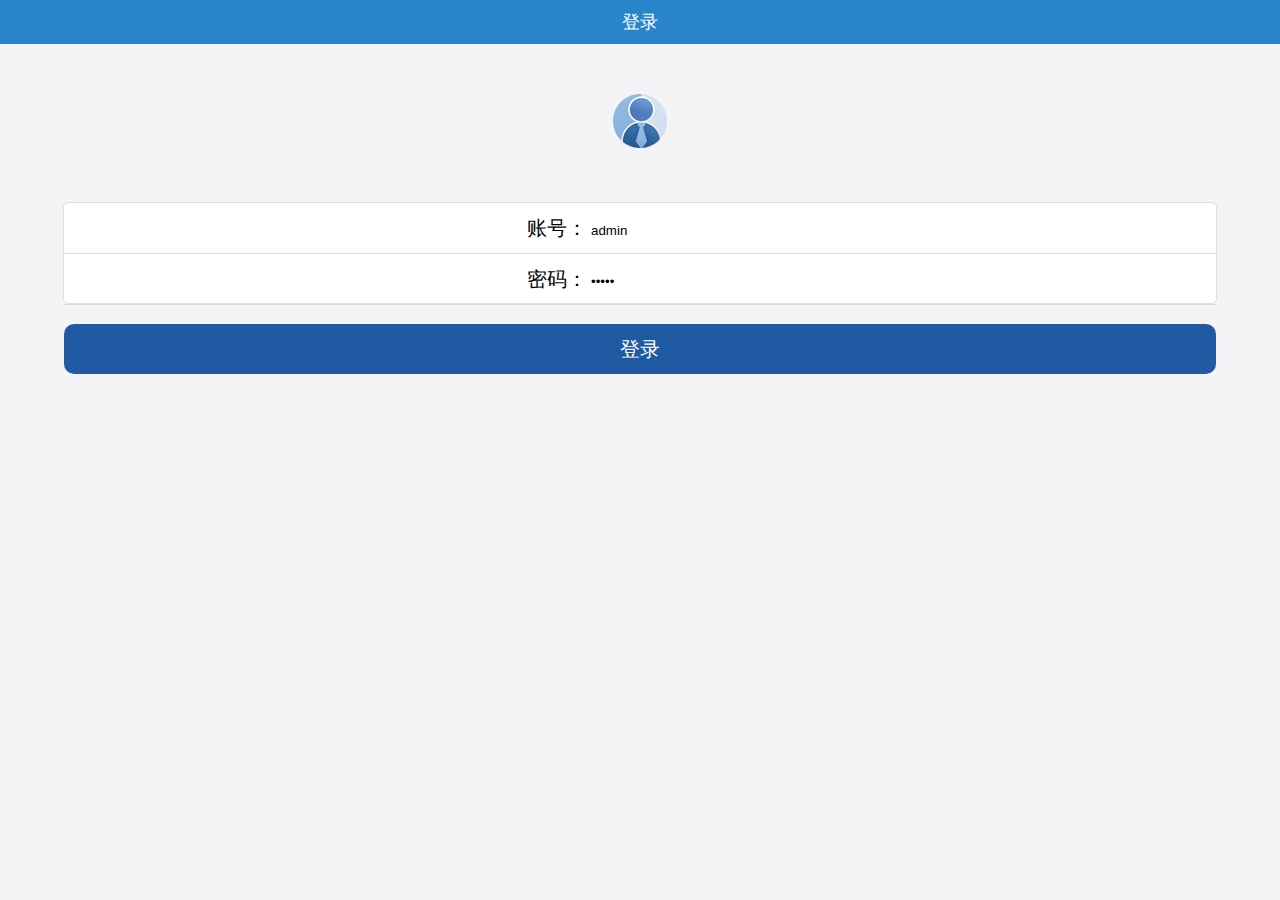
<file: index.html>
<!DOCTYPE html>
<html lang="en">
<head>
    <meta charset="UTF-8" name="viewport" content="width=device-width,initial-scale=1,user-scalable=no">
    <title>081417158江道宽</title>
    <link rel="short icon" href="Resource/icon.png">
    <link rel="stylesheet" href="ExternalStyle.css">
    <script type="text/javascript" src="Utils.js"></script>

    <style>
        .i_input_div{
            width: 90%;
            margin: 0 auto;
            border: 1px solid #dddddd;
            background: white;
            border-radius: 5px;
            height: 100px;
            margin-top: 50px;
        }

        .i_input_div div{
            height: 50px;
            border-bottom: 1px solid #dddddd;
            line-height: 50px;
            text-align: center;
        }

        .i_input_div div span{
            margin-left: 15px;
            font-size: 20px;
        }

        input{
            outline: medium;
            border: 0;
            background-color: transparent;
        }

        .i_login_div{
            width: 90%;
            height: 50px;
            margin: 20px auto;
            background: rgb(32,90,163);
            border-radius: 10px;
            text-align: center;
        }

        .i_login_div input{
            line-height: 50px;
            height: 50px;
            color: white;
            font-size: 20px;
            width: 100%;
        }
    </style>
    
</head>
<body>

<header>
    <span>登录</span>
</header>
<div style="text-align: center">
    <img src="Resource/head.png" style="margin-top: 50px" />
</div>

<form action="">
    <div class="i_input_div">
        <div>
            <span>账号：</span>
            <input id="zhanghao" type="text" value="admin" />
        </div>
        <div>
            <span>密码：</span>
            <input id="mima" type="password" value="admin" />
        </div>
    </div>

    <div class="i_login_div">
        <input id="btn" type="button" value="登录">
    </div>

</form>

<script>
    var bt = document.getElementById("btn");
    // 点击事件
    bt.onclick = function () {
        var username = encodeURIComponent(document.getElementById("zhanghao").value);
        var password = encodeURIComponent(document.getElementById("mima").value);

        var par3 = "username=" + username + "&pwd=" + password;
        requestMethod('post','login',par3,function (str) {
            if(str == "登录成功"){
                window.localStorage.setItem("username",username);
                location.href="DropletService.html"
            }else{
                alert(str)
            }
        })
    }

</script>

</body>
</html>
</file>
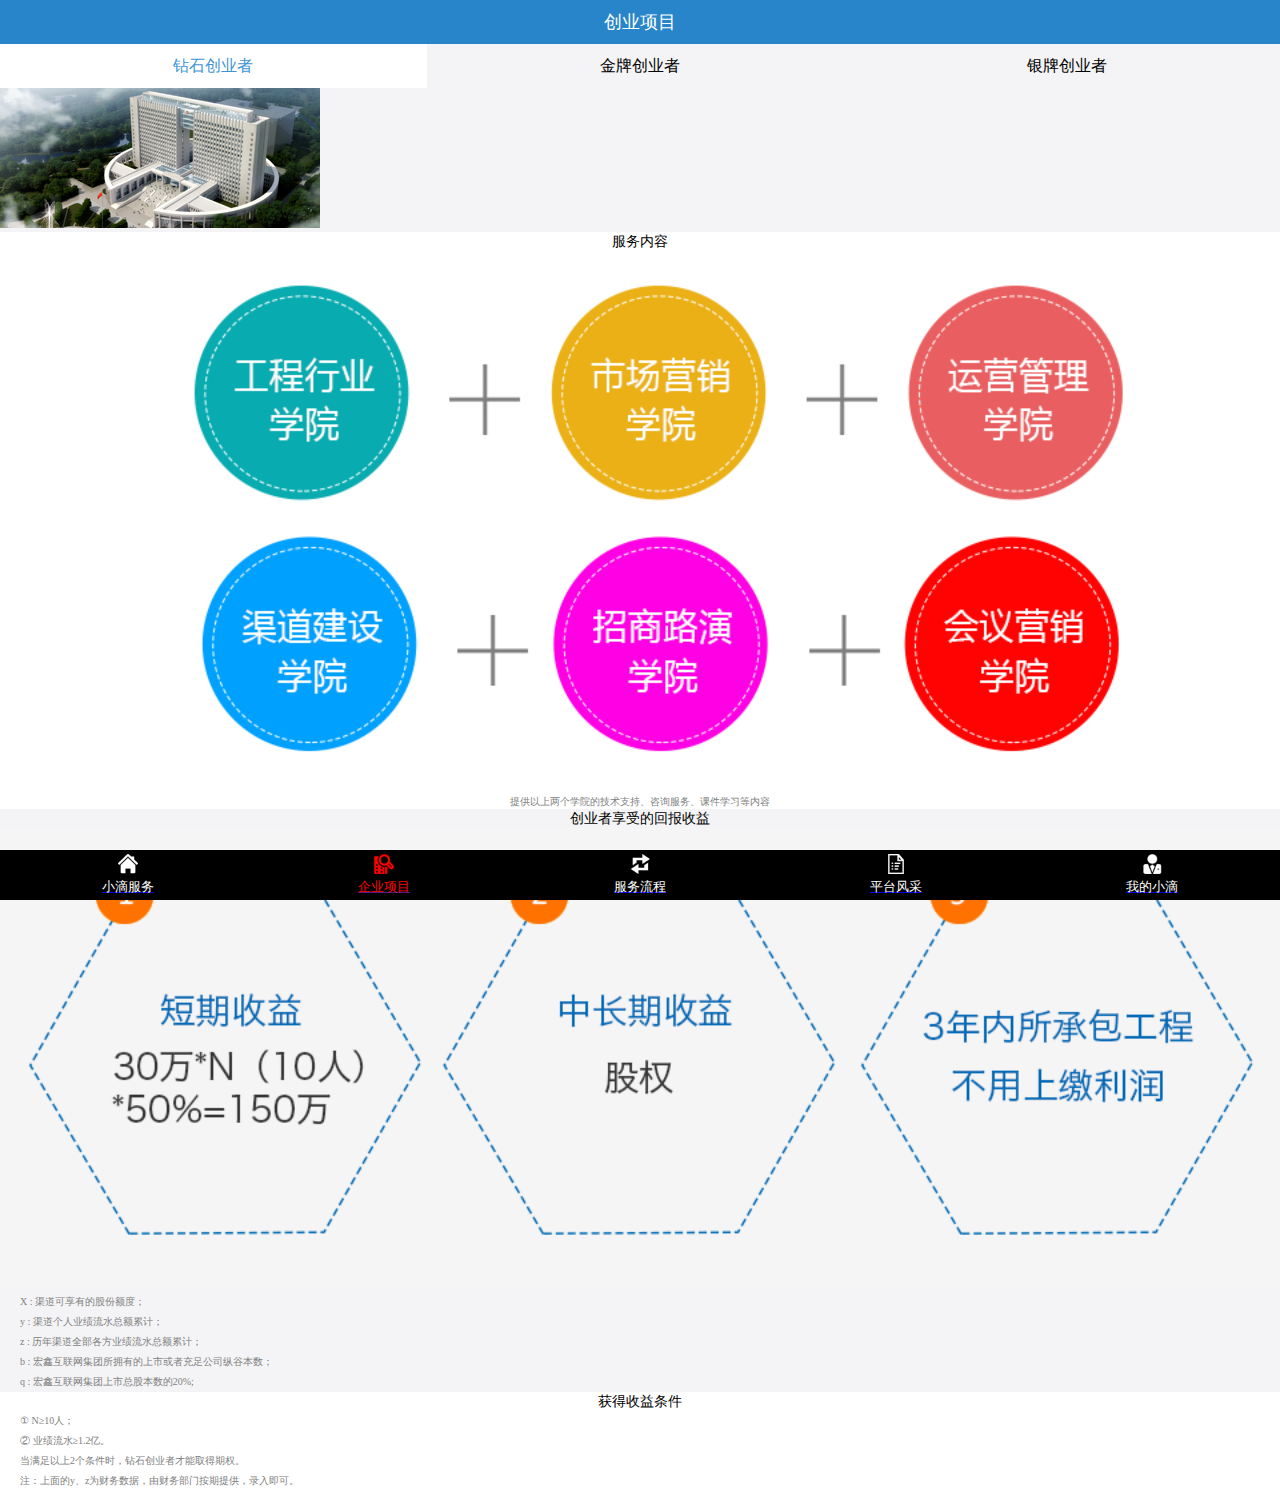
<file: BusinessProject.html>
<!DOCTYPE html>
<html lang="en">
<head>
    <meta charset="UTF-8" name="viewport" content="width=device-width,initial-scale=1,user-scalable=no">
    <title>081417158江道宽</title>
    <link rel="short icon" href="Resource/icon.png">
    <link rel="stylesheet" href="ExternalStyle.css">
</head>
<body>

<header>
    <span>创业项目</span>
</header>

<section class="BP_first_section">
    <a style="background: white" href=""> <span style="color: rgb(63, 149, 211);">钻石创业者</span> </a>
    <a href="BusinessProjectGold.html"> <span>金牌创业者</span> </a>
    <a href="BusinessProjectSliver.html"> <span>银牌创业者</span> </a>
</section>

<section class="common_section">
    <img style="padding-top: 44px" src="Resource/banner2.png" alt="">
</section>

<div class="BP_external_div">
    <span class="BP_span">服务内容</span>
    <img class="BP_img" src="Resource/50w_1.png" alt="">
    <p class="BP_first_p">提供以上两个学院的技术支持、咨询服务、课件学习等内容</p>
</div>

<div class="BP_external_div_sec">
    <span class="BP_span">创业者享受的回报收益</span>
    <img class="BP_img" src="Resource/50w_2.png" alt="">
    <div class="BP_inner_div">
        <p>X : 渠道可享有的股份额度；</p>
        <p>y : 渠道个人业绩流水总额累计；</p>
        <p>z : 历年渠道全部各方业绩流水总额累计；</p>
        <p>b : 宏鑫互联网集团所拥有的上市或者充足公司纵谷本数；</p>
        <p>q : 宏鑫互联网集团上市总股本数的20%;</p>
    </div>
</div>

<div class="BP_external_div">
    <span class="BP_span">获得收益条件</span>
    <div class="BP_inner_div">
        <p>① N≥10人；</p>
        <p>② 业绩流水≥1.2亿。</p>
        <p>当满足以上2个条件时，钻石创业者才能取得期权。</p>
        <p>注：上面的y、z为财务数据，由财务部门按期提供，录入即可。</p>
    </div>
</div>

<footer>
    <a href="DropletService.html"> <img src="Resource/nav10.png" alt=""> <span>小滴服务</span> </a>
    <a href=""> <img src="Resource/nav21.png" alt=""> <span style="color: red">企业项目</span> </a>
    <a href="ServiceProcess.html"> <img src="Resource/nav30.png" alt=""> <span>服务流程</span> </a>
    <a href="Plantform.html"> <img src="Resource/nav40.png" alt=""> <span>平台风采</span> </a>
    <a href="MyDroplet.html"> <img src="Resource/nav50.png" alt=""> <span>我的小滴</span> </a>
</footer>

</body>
</html>
</file>
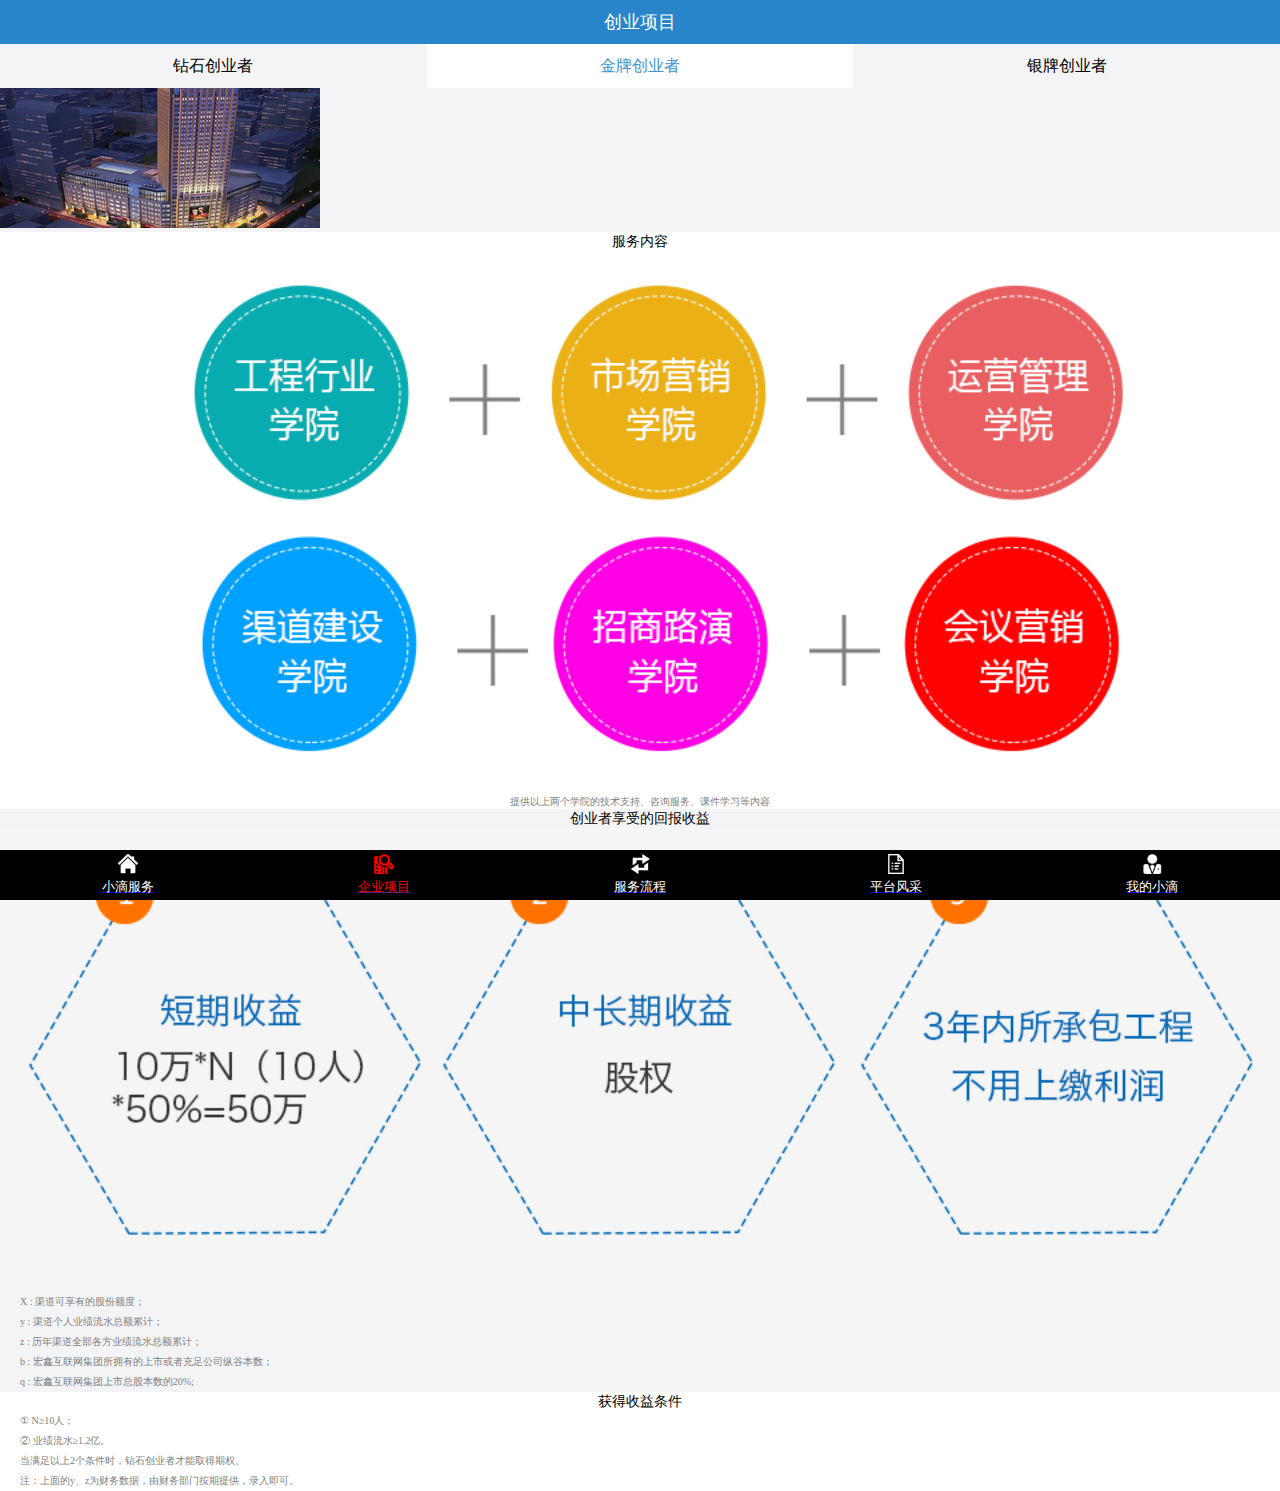
<file: BusinessProjectGold.html>
<!DOCTYPE html>
<html lang="en">
<head>
    <meta charset="UTF-8" name="viewport" content="width=device-width,initial-scale=1,user-scalable=no">
    <title>081417158江道宽</title>
    <link rel="short icon" href="Resource/icon.png">
    <link rel="stylesheet" href="ExternalStyle.css">
</head>
<body>

<header>
    <span>创业项目</span>
</header>

<section class="BP_first_section">
    <a href="BusinessProject.html"> <span>钻石创业者</span> </a>
    <a style="background: white" href=""> <span style="color: rgb(63, 149, 211);">金牌创业者</span> </a>
    <a href="BusinessProjectSliver.html"> <span>银牌创业者</span> </a>
</section>

<section class="common_section">
    <img style="padding-top: 44px" src="Resource/banner21.png" alt="">
</section>

<div class="BP_external_div">
    <span class="BP_span">服务内容</span>
    <img class="BP_img" src="Resource/30w_1.png" alt="">
    <p class="BP_first_p">提供以上两个学院的技术支持、咨询服务、课件学习等内容</p>
</div>

<div class="BP_external_div_sec">
    <span class="BP_span">创业者享受的回报收益</span>
    <img class="BP_img" src="Resource/30w_2.png" alt="">
    <div class="BP_inner_div">
        <p>X : 渠道可享有的股份额度；</p>
        <p>y : 渠道个人业绩流水总额累计；</p>
        <p>z : 历年渠道全部各方业绩流水总额累计；</p>
        <p>b : 宏鑫互联网集团所拥有的上市或者充足公司纵谷本数；</p>
        <p>q : 宏鑫互联网集团上市总股本数的20%;</p>
    </div>
</div>

<div class="BP_external_div">
    <span class="BP_span">获得收益条件</span>
    <div class="BP_inner_div">
        <p>① N≥10人；</p>
        <p>② 业绩流水≥1.2亿。</p>
        <p>当满足以上2个条件时，钻石创业者才能取得期权。</p>
        <p>注：上面的y、z为财务数据，由财务部门按期提供，录入即可。</p>
    </div>
</div>

<footer>
    <a href="DropletService.html"> <img src="Resource/nav10.png" alt=""> <span>小滴服务</span> </a>
    <a href=""> <img src="Resource/nav21.png" alt=""> <span style="color: red">企业项目</span> </a>
    <a href="ServiceProcess.html"> <img src="Resource/nav30.png" alt=""> <span>服务流程</span> </a>
    <a href="Plantform.html"> <img src="Resource/nav40.png" alt=""> <span>平台风采</span> </a>
    <a href="MyDroplet.html"> <img src="Resource/nav50.png" alt=""> <span>我的小滴</span> </a>
</footer>

</body>
</html>
</file>
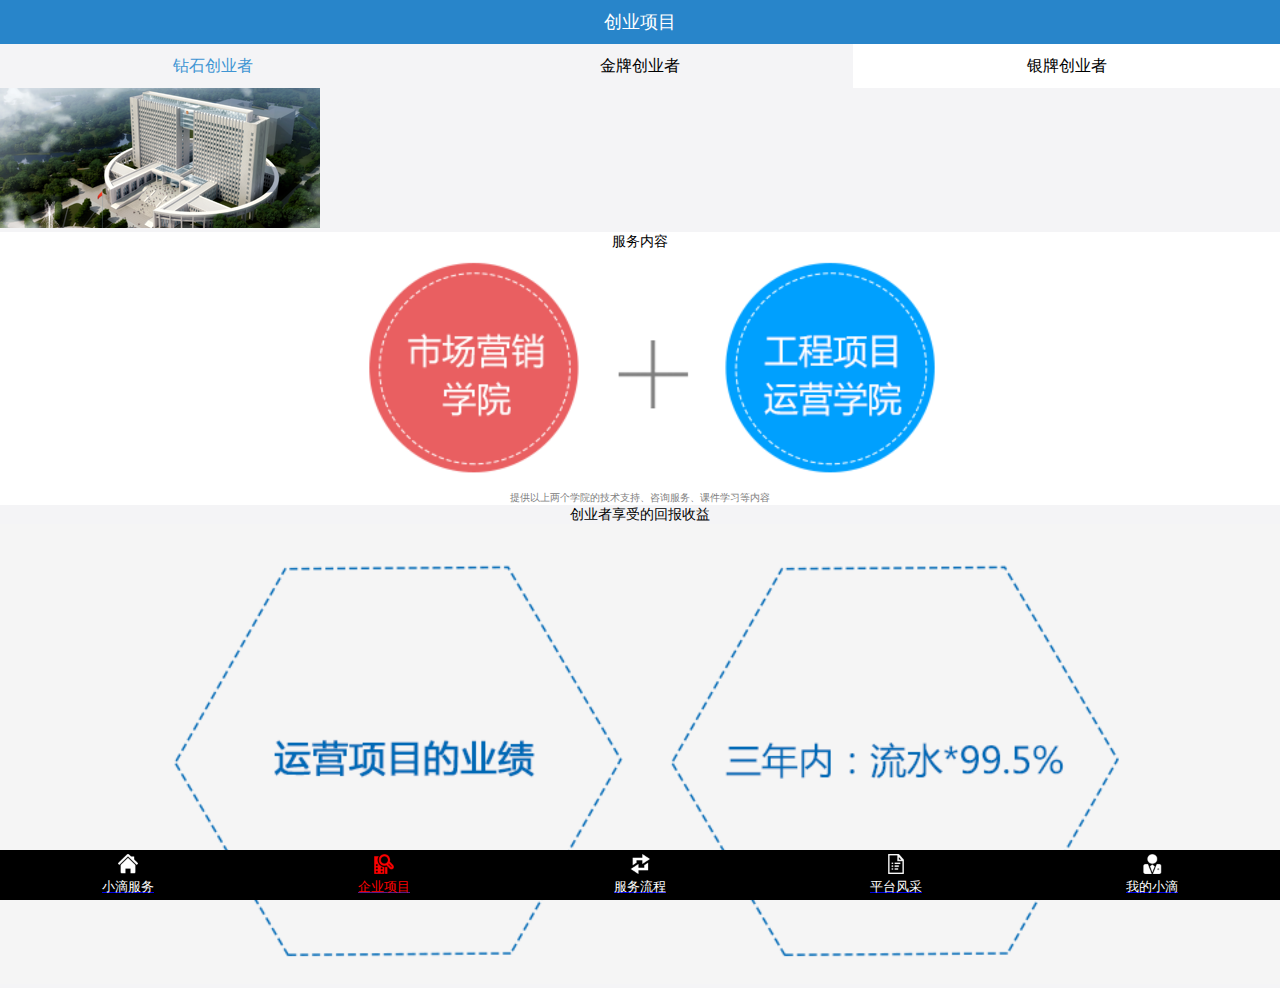
<file: BusinessProjectSliver.html>
<!DOCTYPE html>
<html lang="en">
<head>
    <meta charset="UTF-8" name="viewport" content="width=device-width,initial-scale=1,user-scalable=no">
    <title>081417158江道宽</title>
    <link rel="short icon" href="Resource/icon.png">
    <link rel="stylesheet" href="ExternalStyle.css">
</head>
<body>

<header>
    <span>创业项目</span>
</header>

<section class="BP_first_section">
    <a href="BusinessProject.html"> <span style="color: rgb(63, 149, 211);">钻石创业者</span> </a>
    <a href="BusinessProjectGold.html"> <span>金牌创业者</span> </a>
    <a style="background: white" href=""> <span>银牌创业者</span> </a>
</section>

<section class="common_section">
    <img style="padding-top: 44px" src="Resource/banner2.png" alt="">
</section>

<div class="BP_external_div">
    <span class="BP_span">服务内容</span>
    <img class="BP_img" src="Resource/10w_1.png" alt="">
    <p class="BP_first_p">提供以上两个学院的技术支持、咨询服务、课件学习等内容</p>
</div>

<div class="BP_external_div_sec">
    <span class="BP_span">创业者享受的回报收益</span>
    <img class="BP_img" src="Resource/10w_2.png" alt="">
</div>

<footer>
    <a href="DropletService.html"> <img src="Resource/nav10.png" alt=""> <span>小滴服务</span> </a>
    <a href=""> <img src="Resource/nav21.png" alt=""> <span style="color: red">企业项目</span> </a>
    <a href="ServiceProcess.html"> <img src="Resource/nav30.png" alt=""> <span>服务流程</span> </a>
    <a href="Plantform.html"> <img src="Resource/nav40.png" alt=""> <span>平台风采</span> </a>
    <a href="MyDroplet.html"> <img src="Resource/nav50.png" alt=""> <span>我的小滴</span> </a>
</footer>

</body>
</html>
</file>
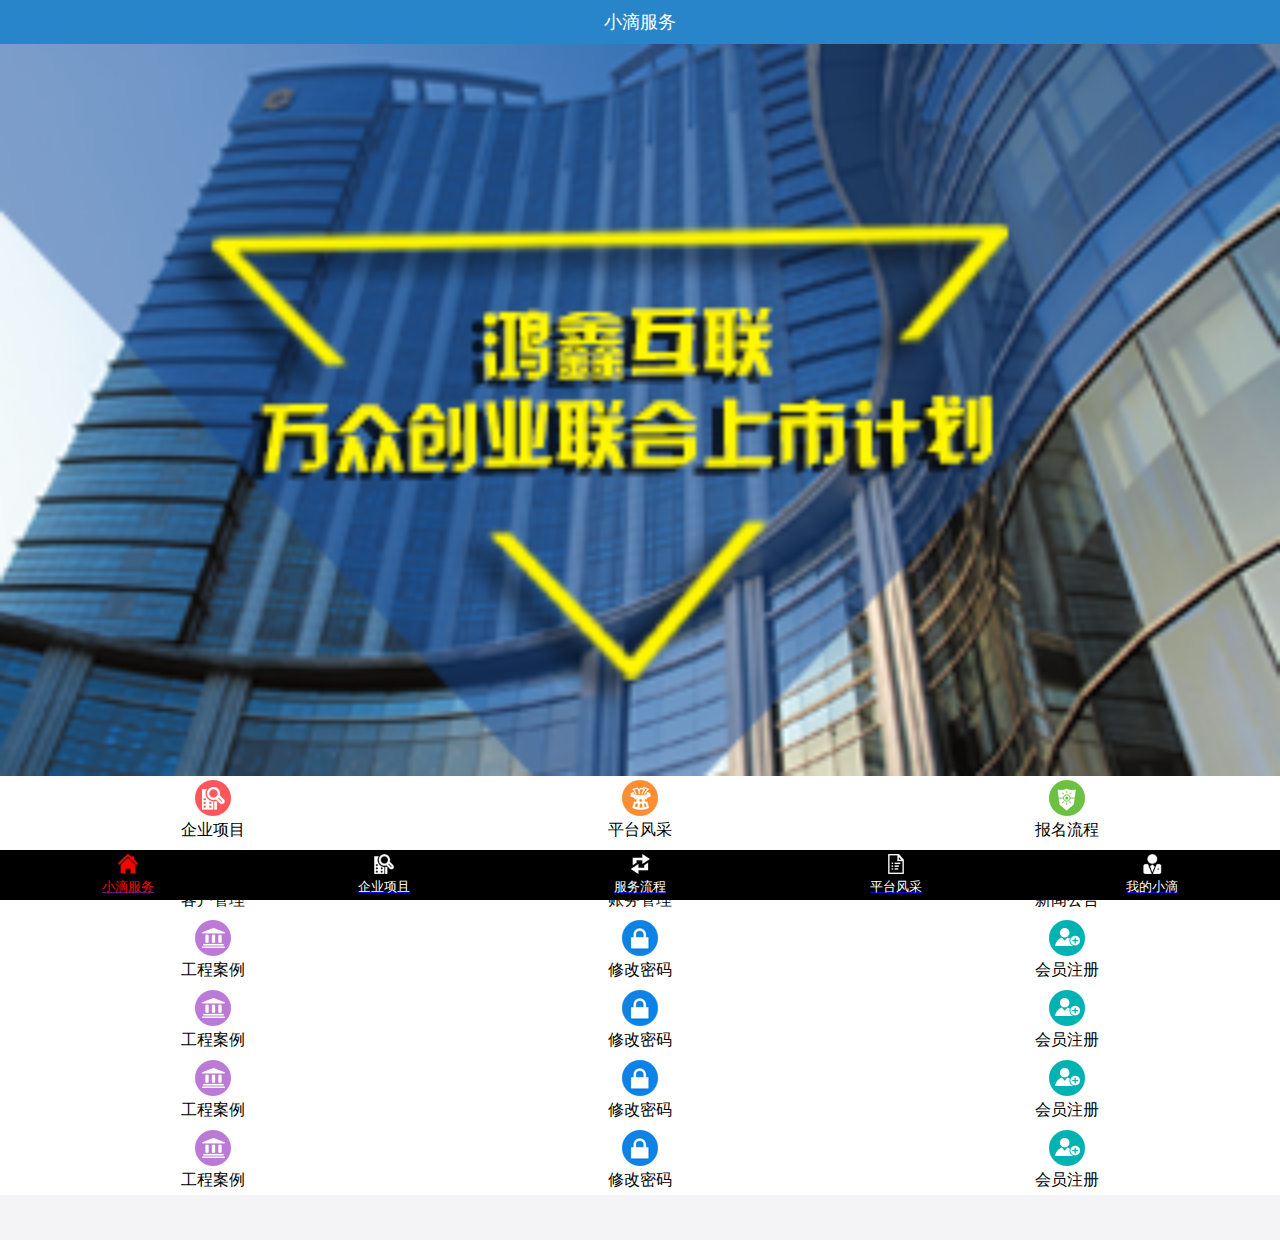
<file: DropletService.html>
<!DOCTYPE html>
<html lang="en">
<head>
    <meta charset="UTF-8" name="viewport" content="width=device-width,initial-scale=1,user-scalable=no">
    <title>081417158江道宽</title>
    <link rel="short icon" href="Resource/icon.png">
    <link rel="stylesheet" href="ExternalStyle.css">

    <style>
        ul{
            display: table;
            width: 100%;
            height: 70px;
            background: white;
            margin-bottom: 0px;
        }

        ul li{
            display: table-cell;
            width: 33.33%;
            text-align: center;
            vertical-align: middle;
        }

        ul li span{
            display: block;
        }

    </style>

</head>
<body>

<header><span>小滴服务</span></header>

<section class="second_section">
    <img id="bannerImg" src="Resource/banner-1.png">
    <script>
        var imgNum = 1;
        var bannerImg = document.getElementById("bannerImg");
        function changeImg() {
            imgNum++;
            if(imgNum > 3){
                imgNum = 1;
            }
            bannerImg.src = "Resource/banner-"+imgNum+".png";
        }
        setInterval(changeImg,2000);
    </script>

</section>

<section style="margin-top: -5px;padding-bottom: 45px;" >
    <ul>
        <li> <img src="Resource/index1.png" alt="">  <span>企业项目</span> </li>
        <li> <img src="Resource/index2.png" alt="">  <span>平台风采</span> </li>
        <li> <img src="Resource/index3.png" alt="">  <span>报名流程</span> </li>
    </ul>
    <ul>
        <li> <img src="Resource/index4.png" alt="">  <span>客户管理</span> </li>
        <li> <img src="Resource/index5.png" alt="">  <span>账务管理</span> </li>
        <li> <img src="Resource/index6.png" alt="">  <span>新闻公告</span> </li>
    </ul>
    <ul>
        <li> <img src="Resource/index7.png" alt="">  <span>工程案例</span> </li>
        <li> <img src="Resource/index8.png" alt="">  <span>修改密码</span> </li>
        <li> <img src="Resource/index9.png" alt="">  <span>会员注册</span> </li>
    </ul>
    <ul>
        <li> <img src="Resource/index7.png" alt="">  <span>工程案例</span> </li>
        <li> <img src="Resource/index8.png" alt="">  <span>修改密码</span> </li>
        <li> <img src="Resource/index9.png" alt="">  <span>会员注册</span> </li>
    </ul>
    <ul>
        <li> <img src="Resource/index7.png" alt="">  <span>工程案例</span> </li>
        <li> <img src="Resource/index8.png" alt="">  <span>修改密码</span> </li>
        <li> <img src="Resource/index9.png" alt="">  <span>会员注册</span> </li>
    </ul>
    <ul>
        <li> <img src="Resource/index7.png" alt="">  <span>工程案例</span> </li>
        <li> <img src="Resource/index8.png" alt="">  <span>修改密码</span> </li>
        <li> <img src="Resource/index9.png" alt="">  <span>会员注册</span> </li>
    </ul>

</section>

<footer>
    <a href=""> <img src="Resource/nav11.png" alt=""> <span style="color: red">小滴服务</span> </a>
    <a href="BusinessProject.html"> <img src="Resource/nav20.png" alt=""> <span>企业项且</span> </a>
    <a href="ServiceProcess.html"> <img src="Resource/nav30.png" alt=""> <span>服务流程</span> </a>
    <a href="Plantform.html"> <img src="Resource/nav40.png" alt=""> <span>平台风采</span> </a>
    <a href="MyDroplet.html"> <img src="Resource/nav50.png" alt=""> <span>我的小滴</span> </a>
</footer>

</body>
</html>
</file>
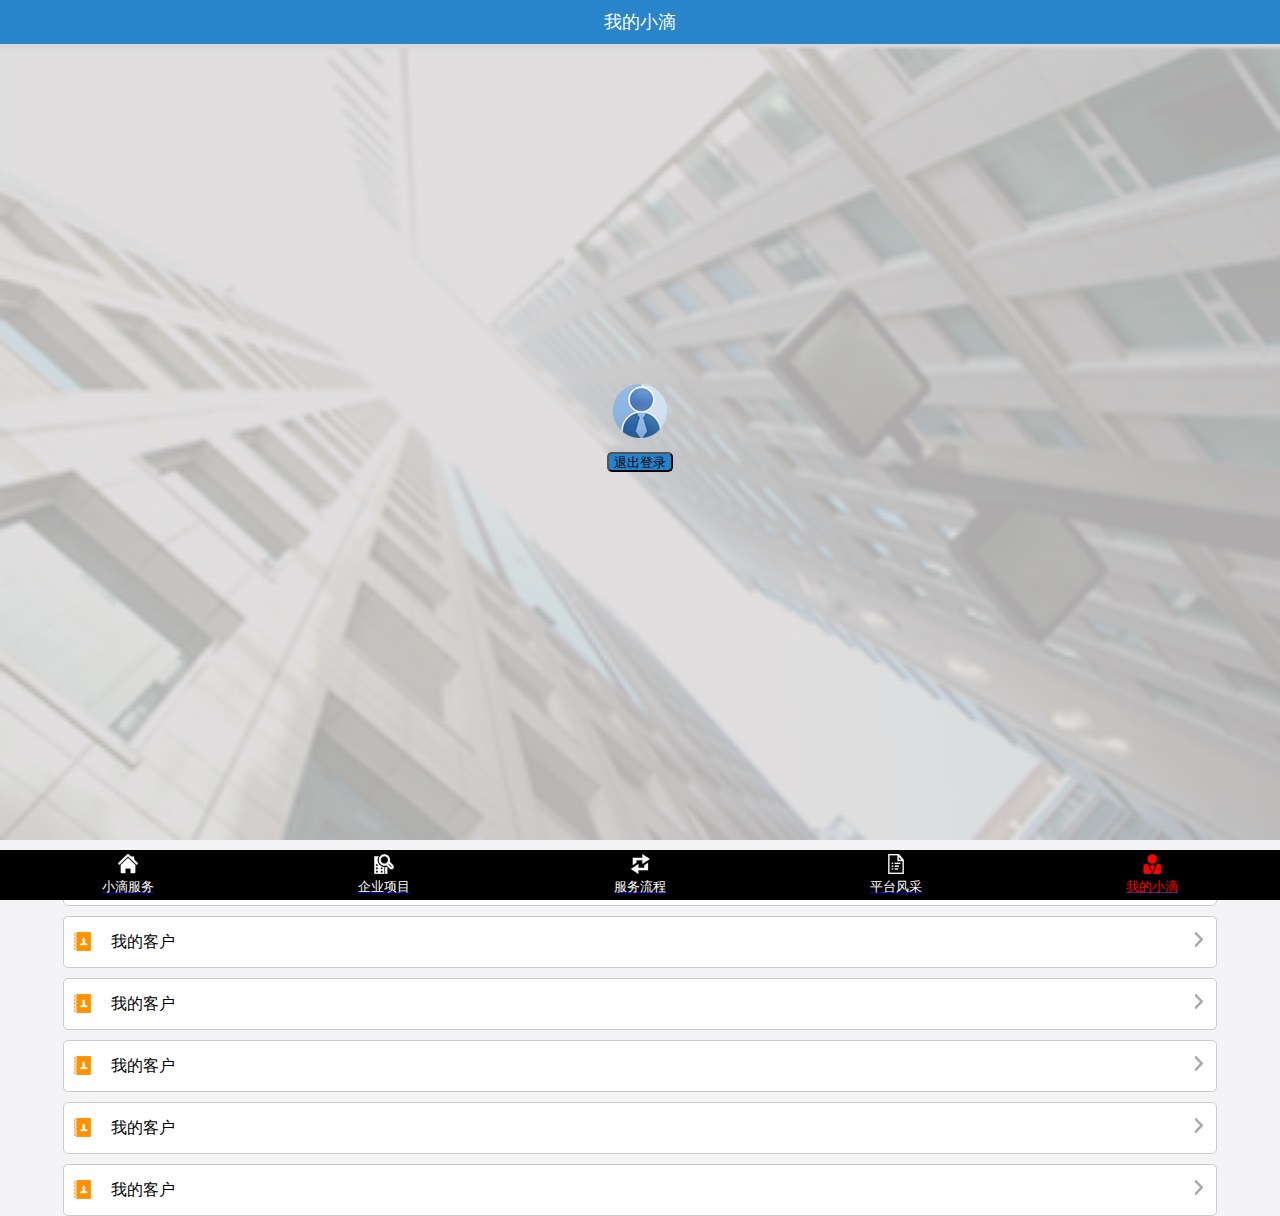
<file: MyDroplet.html>
<!DOCTYPE html>
<html lang="en">
<head>
    <meta charset="UTF-8" name="viewport" content="width=device-width,initial-scale=1,user-scalable=no">
    <title>081417158江道宽</title>
    <link rel="short icon" href="Resource/icon.png">
    <link rel="stylesheet" href="ExternalStyle.css">

    <style>
        .MD_external_div .MD_bg_img{
            width: 100%;
        }

        .MD_external_div{
            position: relative;
        }

        .MD_inner_div{
            position: absolute;
            left: 50%;
            top: 50%;
            width: 66px;
            height: 76px;
            margin-left: -33px;
            margin-top: -60px;
            text-align: center;
        }

        .MD_external_div .MD_inner_div button{
            background: rgb(32, 131, 204);
            width: 66px;
            height: 20px;
            margin-top: 5px;
        }

        .MD_external_div .MD_inner_div span{
            display: block;
            margin-top: 5px;
        }

        .MD_bottom_div{
            width: 100%;
        }

        .MD_bottom_div .MD_bottom_inner_div{
            width: 90%;
            height: 50px;
            margin: 0 auto;
            border: 1px solid #cccccc;
            border-radius: 5px;
            background: white;
            line-height: 50px;
            margin-top: 10px;
        }

        .MD_left_img{
            float: left;
            margin-left: 10px;
            margin-top: 15px;
            margin-right: 20px;
        }

        .MD_right_img{
            float: right;
            margin-right: 10px;
            margin-top: 15px;
        }

    </style>

</head>
<body>

<header style="z-index: 100;">
    <span>我的小滴</span>
</header>


<div class="MD_external_div">
    <img class="MD_bg_img" src="Resource/banner5.png" alt="">
    <div class="MD_inner_div">
        <img class="MD_head_img" src="Resource/head.png" alt="">
        <span id="MD_userName"></span>
        <script>
            document.getElementById("MD_userName").innerHTML = window.localStorage.getItem("userName");
        </script>
        <button id="MD_btn" style="border-radius: 5px">退出登录</button>
        <script>
            var btn = document.querySelector("#MD_btn");
            btn.onclick = function(){
                window.localStorage.removeItem("userName");
                location.href = "index.html";
            }
        </script>
    </div>
</div>


<div class="MD_bottom_div">
    <div class="MD_bottom_inner_div">
        <img class="MD_left_img" src="Resource/gr_1.png" alt="">
        <span>我的客户</span>
        <img class="MD_right_img" src="Resource/jt.png" alt="">
    </div>
</div>

<div class="MD_bottom_div">
    <div class="MD_bottom_inner_div">
        <img class="MD_left_img" src="Resource/gr_1.png" alt="">
        <span>我的客户</span>
        <img class="MD_right_img" src="Resource/jt.png" alt="">
    </div>
</div>

<div class="MD_bottom_div">
    <div class="MD_bottom_inner_div">
        <img class="MD_left_img" src="Resource/gr_1.png" alt="">
        <span>我的客户</span>
        <img class="MD_right_img" src="Resource/jt.png" alt="">
    </div>
</div>

<div class="MD_bottom_div">
    <div class="MD_bottom_inner_div">
        <img class="MD_left_img" src="Resource/gr_1.png" alt="">
        <span>我的客户</span>
        <img class="MD_right_img" src="Resource/jt.png" alt="">
    </div>
</div>

<div class="MD_bottom_div">
    <div class="MD_bottom_inner_div">
        <img class="MD_left_img" src="Resource/gr_1.png" alt="">
        <span>我的客户</span>
        <img class="MD_right_img" src="Resource/jt.png" alt="">
    </div>
</div>

<div class="MD_bottom_div">
    <div class="MD_bottom_inner_div">
        <img class="MD_left_img" src="Resource/gr_1.png" alt="">
        <span>我的客户</span>
        <img class="MD_right_img" src="Resource/jt.png" alt="">
    </div>
</div>

<footer>
    <a href="DropletService.html"> <img src="Resource/nav10.png" alt=""> <span>小滴服务</span> </a>
    <a href="BusinessProject.html"> <img src="Resource/nav20.png" alt=""> <span>企业项目</span> </a>
    <a href="ServiceProcess.html"> <img src="Resource/nav30.png" alt=""> <span>服务流程</span> </a>
    <a href="Plantform.html"> <img src="Resource/nav40.png" alt=""> <span>平台风采</span> </a>
    <a href=""> <img src="Resource/nav51.png" alt=""> <span style="color: red">我的小滴</span> </a>
</footer>

</body>
</html>
</file>
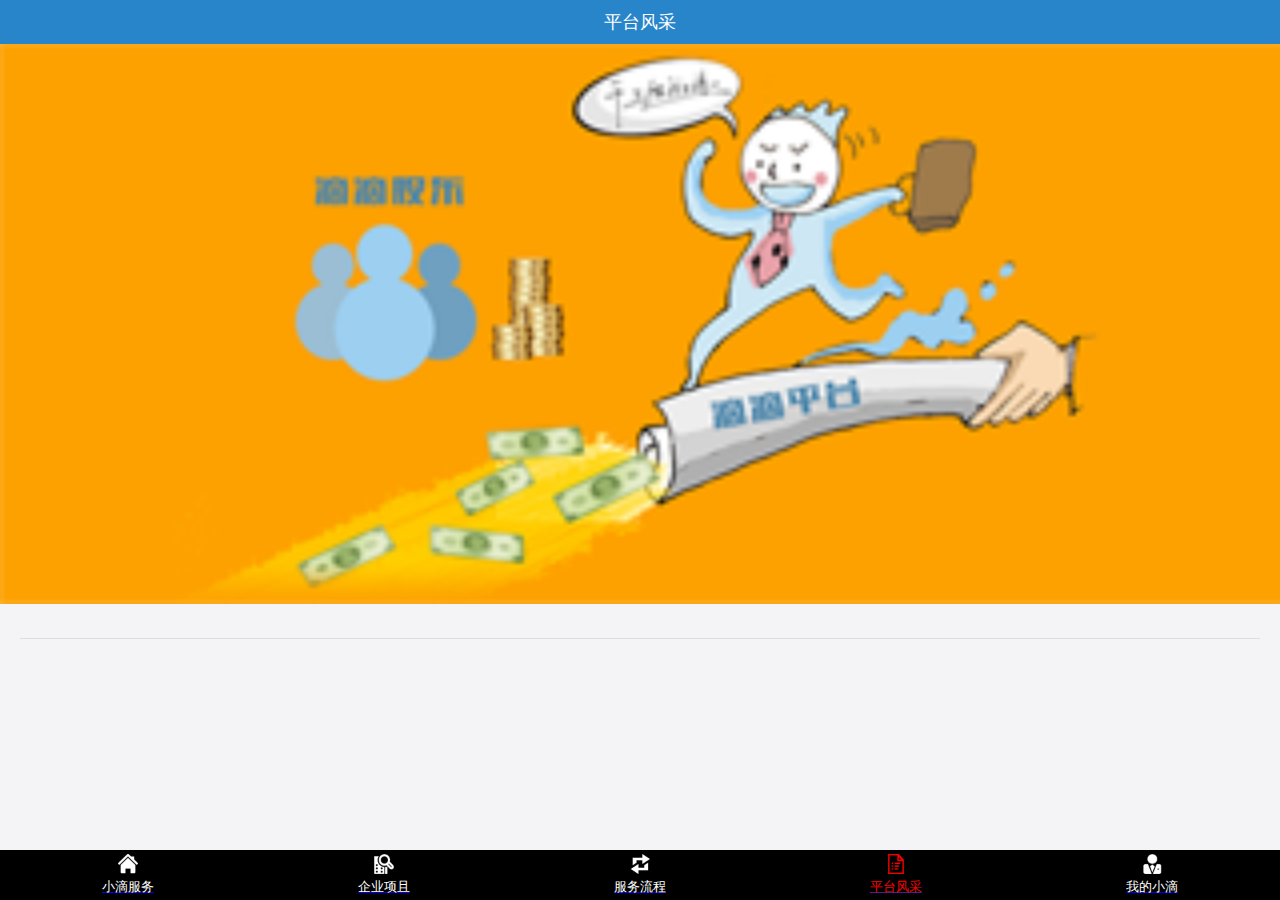
<file: Plantform.html>
<!DOCTYPE html>
<html lang="en">
<head>
    <meta charset="UTF-8" name="viewport" content="width=device-width,initial-scale=1,user-scalable=no">
    <title>081417158江道宽</title>
    <link rel="short icon" href="Resource/icon.png">
    <link rel="stylesheet" href="ExternalStyle.css">
    <script type="text/javascript" src="Utils.js"></script>

    <style>
        article{
            margin: 20px;
            padding-bottom: 50px;
        }
        h3{
            color: red;
            padding-bottom: 10px;
            font-size: 18px;
            border-bottom: 1px solid #dddddd;
        }
        h4{
            font-size: 14px;
        }
        p{
            font-size: 12px;
            text-indent: 2em;
            line-height: 2em;
        }
    </style>
</head>
<body>

<header><span>平台风采</span></header>

<section class="second_section">
    <img src="Resource/banner4.png" alt="这网速还去上网？爷笑了：）">
</section>

<article>

    <h3 id="title"></h3>
    <h4 id="subTitle"></h4>
    <p id="info"></p>

</article>

<script>
    var title = document.getElementById("title");
    var subTitle = document.getElementById("subTitle");
    var info = document.getElementById("info");

    var s_title = window.localStorage.getItem("title");
    var s_subTitle = window.localStorage.getItem("subTitle");
    var s_info = window.localStorage.getItem("info");

    if(s_info){
        title.innerHTML = s_title;
        subTitle.innerHTML = s_subTitle;
        info.innerHTML = s_info;
    }else{
        requestMethod('get','aboutus','',function (obj) {
            title.innerHTML = obj.title;
            subTitle.innerHTML = obj.subTitle;
            info.innerHTML = obj.info;
            window.localStorage.setItem("title",obj.title);
            window.localStorage.setItem("subTitle",obj.subTitle);
            window.localStorage.setItem("info",obj.info);
        })
    }
</script>

<footer>
    <a href="DropletService.html"> <img src="Resource/nav10.png" alt=""> <span>小滴服务</span> </a>
    <a href="BusinessProject.html"> <img src="Resource/nav20.png" alt=""> <span>企业项且</span> </a>
    <a href="ServiceProcess.html"> <img src="Resource/nav30.png" alt=""> <span>服务流程</span> </a>
    <a href=""> <img src="Resource/nav41.png" alt=""> <span style="color: red">平台风采</span> </a>
    <a href="MyDroplet.html"> <img src="Resource/nav50.png" alt=""> <span>我的小滴</span> </a>
</footer>

</body>
</html>
</file>
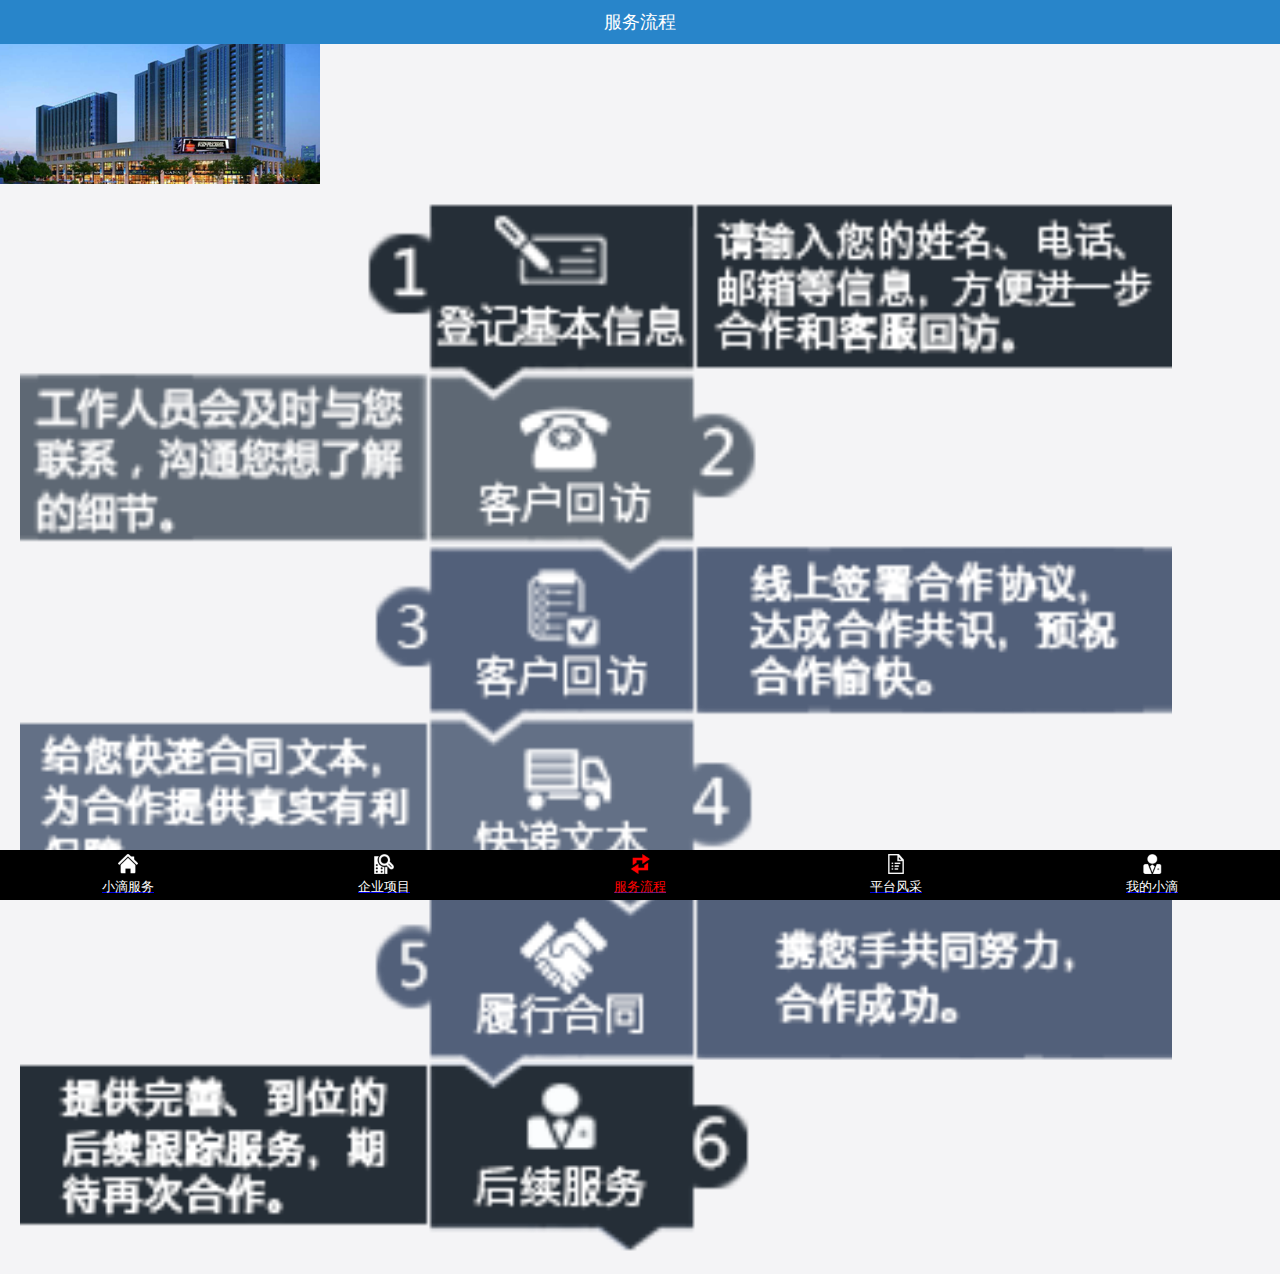
<file: ServiceProcess.html>
<!DOCTYPE html>
<html lang="en">
<head>
    <meta charset="UTF-8" name="viewport" content="width=device-width,initial-scale=1,user-scalable=no">
    <title>081417158江道宽</title>
    <link rel="short icon" href="Resource/icon.png">
    <link rel="stylesheet" href="ExternalStyle.css">
</head>
<body>
<header>
    <span>服务流程</span>
</header>

<section class="common_section">
    <img src="Resource/banner3.png" alt="">
</section>

<section>
    <img style="margin: 10px 20px; width: 90%" src="Resource/process.png" alt="">
</section>

<footer>
    <a href="DropletService.html"> <img src="Resource/nav10.png" alt=""> <span>小滴服务</span> </a>
    <a href="BusinessProject.html"> <img src="Resource/nav20.png" alt=""> <span>企业项目</span> </a>
    <a href=""> <img src="Resource/nav31.png" alt=""> <span style="color: red">服务流程</span> </a>
    <a href="Plantform.html"> <img src="Resource/nav40.png" alt=""> <span>平台风采</span> </a>
    <a href="MyDroplet.html"> <img src="Resource/nav50.png" alt=""> <span>我的小滴</span> </a>
</footer>

</body>
</html>
</file>
<file: ExternalStyle.css>
*{
    margin: 0;
    padding: 0;
}

body{
    background: rgb(244,244,246);
    padding-top: 44px;
}

header{
    color: white;
    line-height: 44px;
    font-size: 18px;
    background: rgb(40,133,202);
    text-align: center;
    width: 100%;
    height: 44px;
    position: fixed;
    left: 0px;
    top: 0px;
}

.second_section img{
    width: 100%;
    height: auto;
}



footer{
    display: table;
    width: 100%;
    height: 50px;
    background: black;
    position: fixed;
    left: 0;
    bottom: 0;
}

footer a{
    display: table-cell;
    width: 20%;
    text-align: center;
    vertical-align: middle;
}
footer a img{
    width: 20px;
    height: 20px;
}
footer a span{
    font-size: 13px;
    display: block;
    color: white;
}

.BP_first_section{
    display: table;
    width: 100%;
    background: rgb(244, 244, 246);
    height: 44px;

    left:0;
    top: 44px;
    position: fixed;
}

.BP_first_section a{
    display: table-cell;
    width: 33.3%;
    text-decoration: none;

    text-align: center;
    vertical-align: middle;
}

.BP_first_section a span{
    color: black;
}

.BP_external_div{
    background: white;
    text-align: center;
}

.BP_span{
    font-size: 14px;
}

.BP_img{
    width: 100%;
}

.BP_first_p{
    font-size: 10px;
    color:gray;
}

.BP_external_div_sec {
    text-align: center;
}

.BP_inner_div{
    text-align: left;
    padding-left: 20px;
    font-size: 10px;
    color: gray;
    line-height: 2em;
}
</file>
